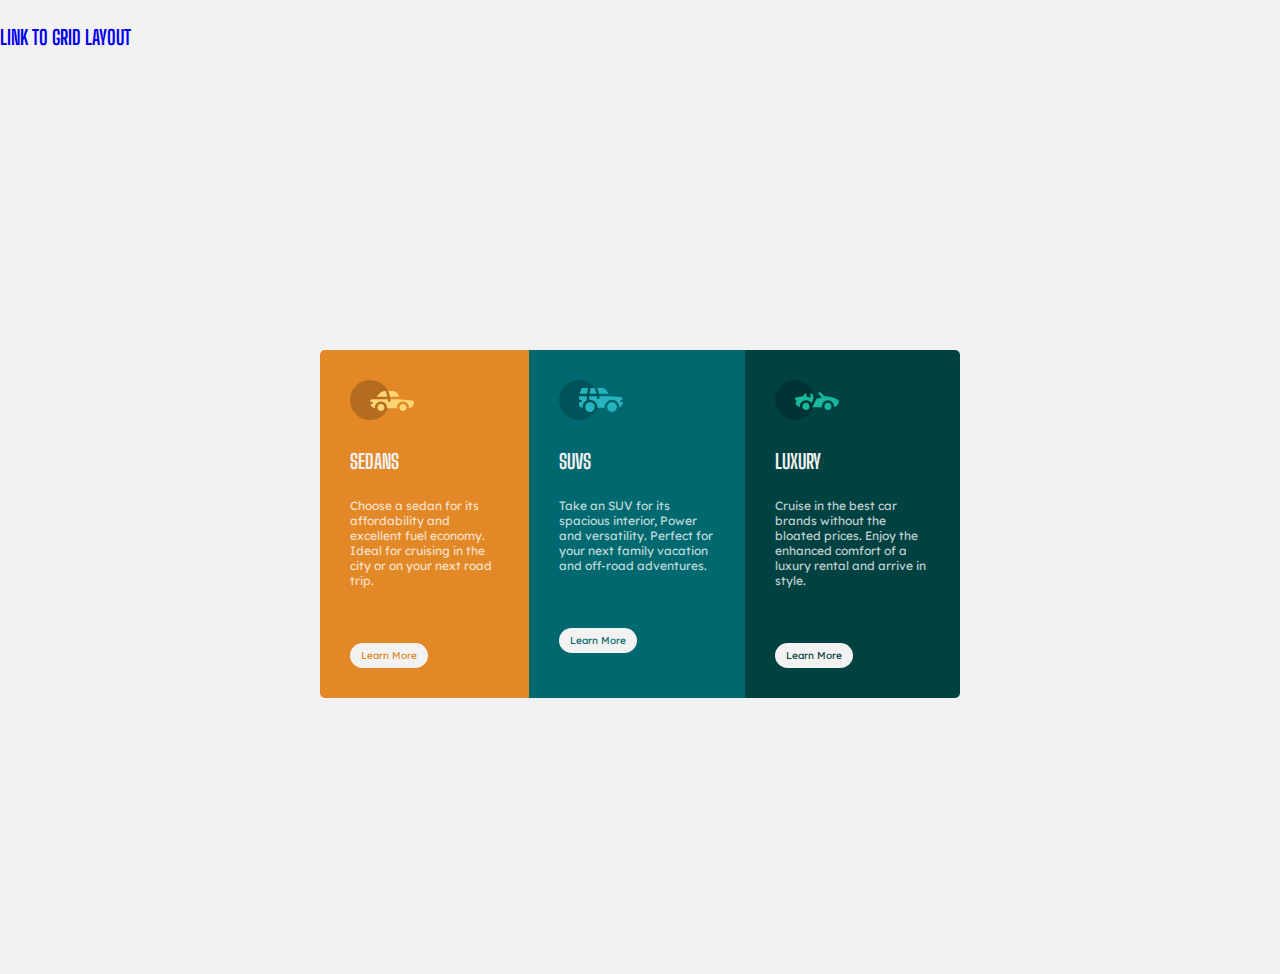
<file: index.html>
<!DOCTYPE html>
<html>
<head>
	<meta charset="utf-8">
	<meta name="viewport" content="width=device-width, initial-scale=1">
	<link href="https://fonts.googleapis.com/css2?family=Big+Shoulders+Display:wght@700&family=Lexend+Deca&display=swap" rel="stylesheet">
	<link rel="stylesheet" type="text/css" href="styleindex.css">
	<title>FLEX BOX</title>
</head>
<body>
	<header>
		<h3><a href="grid.html">LINK TO GRID LAYOUT</a></h3>
	</header>
    <main>
    	<div>
    	   <section id="sedan">
    	   	<svg width="64" height="40" xmlns="http://www.w3.org/2000/svg"><g fill="none" fill-rule="evenodd"><circle fill="#000" opacity=".201" cx="20" cy="20" r="20"/><path d="M52.936 24.11c1.942 0 3.517 1.542 3.517 3.445 0 1.903-1.575 3.445-3.517 3.445s-3.516-1.542-3.516-3.445c0-1.903 1.574-3.445 3.516-3.445zm-21.957 0c1.942 0 3.517 1.542 3.517 3.445 0 1.903-1.575 3.445-3.517 3.445s-3.516-1.542-3.516-3.445c0-1.903 1.574-3.445 3.516-3.445zm6.948-4.848v1.429c0 .716.61 1.293 1.348 1.259a1.295 1.295 0 001.225-1.295v-1.393h8.256l13.483 1.313c.956.093 1.676.881 1.676 1.814 0 2.89-2.126 5.303-4.926 5.819.397-3.557-2.458-6.62-6.053-6.62-3.646 0-6.504 3.14-6.039 6.723h-9.879c.466-3.588-2.397-6.722-6.039-6.722-3.595 0-6.45 3.062-6.052 6.62-2.14-.398-3.916-1.912-4.61-3.931h1.142c.731 0 1.32-.598 1.285-1.322-.033-.678-.629-1.2-1.322-1.2H20v-.251c0-1.274 1.066-2.243 2.306-2.243h15.62zM42.59 11c2.645 0 4.99 1.556 5.972 3.963l.726 1.779H40.17L38.413 11h4.178zm-6.865 0l1.758 5.741H26.505l3.357-3.654A6.502 6.502 0 0134.644 11h1.082z" fill="#FFD473" fill-rule="nonzero"/></g></svg>
    		<h3>SEDANS</h3>
    		<p>Choose a sedan for its affordability and excellent fuel economy. Ideal for cruising in the city or on your next road trip.</p>
    		<button>Learn More</button>
    	  </section>
    	<section id="suv">
    		<svg width="64" height="40" xmlns="http://www.w3.org/2000/svg"><g fill="none" fill-rule="evenodd"><circle fill="#000" opacity=".201" cx="20" cy="20" r="20"/><path d="M31.002 22.358c2.917 0 5.18 2.593 4.762 5.506a4.828 4.828 0 01-2.962 3.778 4.797 4.797 0 01-5.3-1.165c-1.188-1.26-1.235-2.613-1.263-2.613-.42-2.924 1.857-5.506 4.763-5.506zm22 0c3.457 0 5.798 3.567 4.41 6.744A4.816 4.816 0 0152.3 31.94a4.826 4.826 0 01-4.06-4.077c-.42-2.915 1.846-5.506 4.762-5.506zm-15.04-6.083v1.462a1.29 1.29 0 001.352 1.29c.693-.033 1.227-.631 1.227-1.326v-1.426h8.3l13.056.716a1.29 1.29 0 011.164.917c.27.895.446 1.477.563 1.87h-1.047c-.694 0-1.291.534-1.324 1.228a1.29 1.29 0 001.288 1.352h1.445c-.164 2.225-1.57 4.193-3.6 5.05.13-4.212-3.255-7.63-7.384-7.63-4.317 0-7.762 3.718-7.358 8.086h-7.285c.43-4.655-3.503-8.531-8.131-8.046v-3.543h7.734zm-10.312 0v4.308a7.4 7.4 0 00-4.006 7.274 3.874 3.874 0 01-3.642-3.864v-1.635h1.46a1.29 1.29 0 000-2.58h-1.461v-3.213l.003-.29h7.646zm14.986-8.196c2.65 0 5 1.592 5.984 4.055l.63 1.579a5.525 5.525 0 01-.065-.004l-.026-.002-.034-.002-.022-.002a4.178 4.178 0 00-.224-.006l-.098-.001h-.039l-.136-.001h-.052l-.326-.001H40.211L38.528 8.08zm-13.632 0l-1.122 5.616h-7.144l1.47-4.71a1.29 1.29 0 011.231-.906h5.565zm6.832 0l1.683 5.615h-7.007l1.121-5.615h4.203z" fill="#26B5C0" fill-rule="nonzero"/></g></svg>
    		<h3>SUVS</h3>
    		<p>Take an SUV for its spacious interior, Power and versatility. Perfect for your next family vacation and off-road adventures.</p>
    		<button>Learn More</button>
    	</section>
    	<section id="luxury">
    		<svg width="64" height="40" xmlns="http://www.w3.org/2000/svg"><g fill="none" fill-rule="evenodd"><circle fill="#000" opacity=".201" cx="20" cy="20" r="20"/><path d="M30.98 22.835c1.941 0 3.516 1.604 3.516 3.583 0 1.978-1.575 3.582-3.517 3.582s-3.516-1.604-3.516-3.582c0-1.979 1.574-3.583 3.516-3.583zm21.956 0c1.942 0 3.517 1.604 3.517 3.583 0 1.978-1.575 3.582-3.517 3.582s-3.516-1.604-3.516-3.582c0-1.979 1.574-3.583 3.516-3.583zm-9.143-10.45a1.27 1.27 0 011.819 0l3.715 3.784c4.444-.115 9.7 1.142 13.964 3.753.387.237.624.664.624 1.124 0 3.006-2.126 5.514-4.926 6.05.397-3.698-2.458-6.882-6.053-6.882-3.646 0-6.504 3.264-6.039 6.99h-9.669c.76-1.544.993-2.026 1.337-2.711l.082-.162c.421-.835 1.056-2.07 2.883-5.65 1.68-.023 3.47-.408 5.247-1.403l-2.984-3.04a1.328 1.328 0 010-1.854zm-7.68 1.064c.683-.2 1.395.202 1.592.898l.749 2.652a3.46 3.46 0 01-.247 2.51l-1.733 3.395-.216.424c-1.07-1.89-3.06-3.114-5.279-3.114-3.595 0-6.45 3.184-6.052 6.885-1.832-.347-3.414-1.537-4.278-3.276a1.331 1.331 0 01.117-1.376l.955-1.303-1.325-1.295c-.751-.735-.376-2.024.64-2.231l6.614-1.346.13-.026c.092-.019.145-.03.157-.031.314-.146 1.07-.591 1.07-1.506 0-.734.592-1.327 1.316-1.31.712.016 1.268.662 1.256 1.388a4.11 4.11 0 01-.348 1.611 22.69 22.69 0 014.7 1.146l-.7-2.473a1.314 1.314 0 01.882-1.622z" fill="#19B89D" fill-rule="nonzero"/></g></svg>
    		<h3>LUXURY</h3>
    		<p>Cruise in the best car brands without the bloated prices. Enjoy the enhanced comfort of a luxury rental and arrive in style.</p>
    		<button>Learn More</button>
        </section>
    	</div>
    </main>
</body>
</html>
</file>
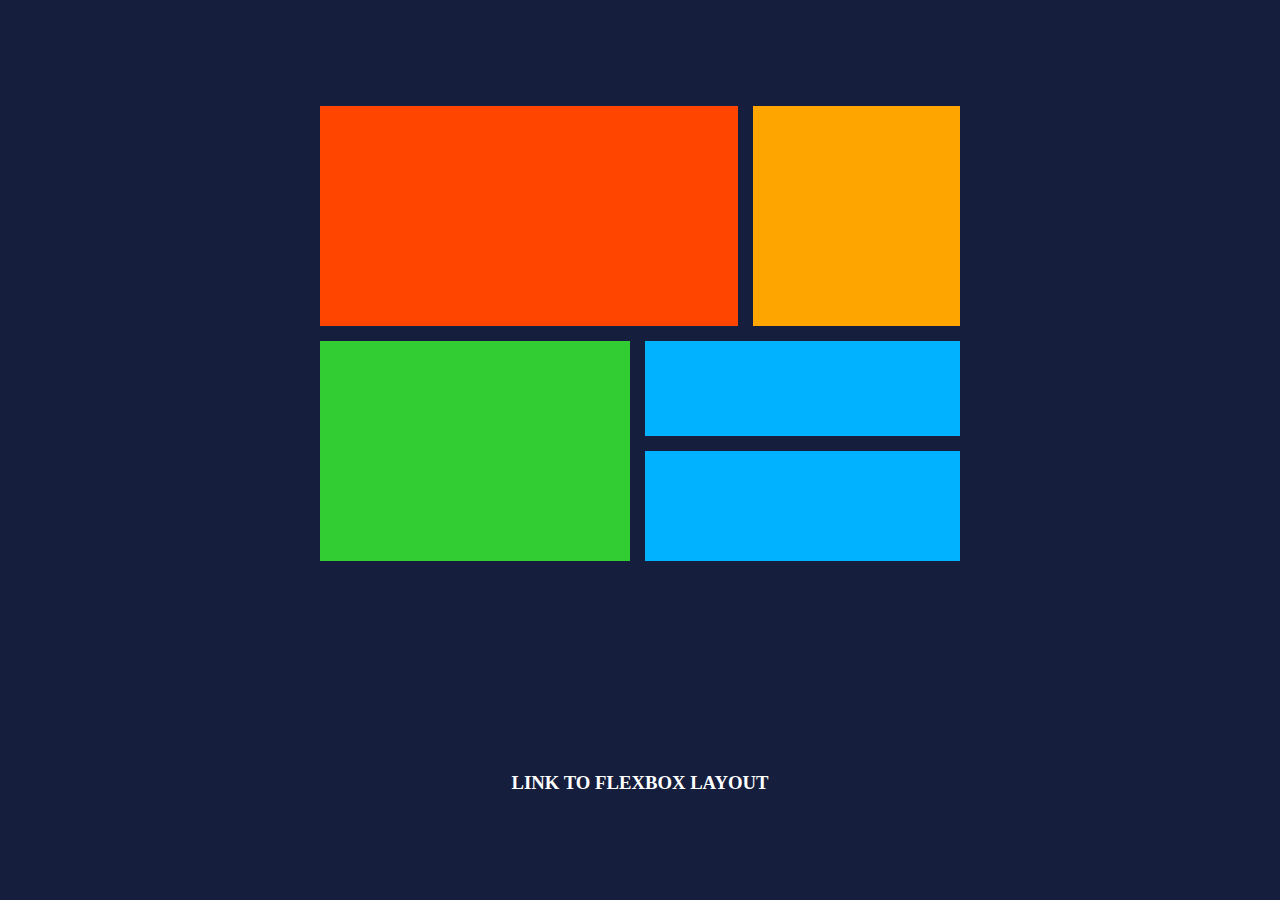
<file: grid.html>
<!DOCTYPE html>
<html>
<head>
	<meta charset="utf-8">
	<meta name="viewport" content="width=device-width, initial-scale=1">
	<link rel="stylesheet" type="text/css" href="stylegrid.css">
	<title>GRID</title>
</head>
<body>
   <main>
   	    <div class="itema"></div>
   	    <div class="itemb"></div>
   	    <div class="itemc"></div>
   	    <div class="itemd"></div>
   	    <div class="iteme"></div>
   </main> 
   <footer>
   	<h3><a href="index.html">LINK TO FLEXBOX LAYOUT</a></h3>
   </footer>
</body>
</html>
</file>
<file: styleindex.css>
* {
	padding: 0;
	margin: 0;
	box-sizing: border-box;
	text-decoration: none;
}
body {
	background-color: hsl(0, 0%, 95%);
}
main {
	display: flex;
	margin: auto;
	width: 50%;
	justify-content: center;
	align-items: center;
	height: 100vh;
	cursor: pointer;
}
div {
	display: flex;
}
section {
	padding: 30px;
}
h3 {
	color: hsl(0, 0%, 95%);
	font-size: 15px;
	padding-bottom: 25px;
	padding-top: 25px;
	font-family: 'Big Shoulders Display', cursive;
	font-weight: 700px;
	font-size: 20px;
}
p {
	color: hsla(0, 0%, 100%, 0.75);
	font-family: 'Lexend Deca', sans-serif;
	font-weight: 400px;
	padding-bottom: 25px;
	font-size: 12px;
}
#sedan {
    background-color: hsl(31, 77%, 52%);
    border-top-left-radius: 5px;
    border-bottom-left-radius: 5px;
}
#suv {
	background-color: hsl(184, 100%, 22%);
}
#luxury {
	background-color: hsl(179, 100%, 13%);
	border-top-right-radius: 5px;
    border-bottom-right-radius: 5px;
}
button {
    background-color: hsl(0, 0%, 95%);
    border-radius: 25px;
    border: none;
    padding: 6px 11px;
    margin-top: 30px;
    cursor: pointer;
    font-family: 'Lexend Deca', sans-serif;
    font-size: 10px;
}
#sedan button {
   color: hsl(31, 77%, 52%);
}
#suv button {
	color: hsl(184, 100%, 22%);
	
}
#luxury button {
	color: hsl(179, 100%, 13%);
}
</file>
<file: stylegrid.css>
* {
	padding: 0;
	margin: 0;
	text-decoration: none;
}
body {
	background-color: #151E3D;
	display: grid;
	place-items: center;
	height: 100vh;
}
a {
	color: white;
	margin-right: ;
}
main {
	display: grid;
	grid-template-areas:
    "a a a a b b"
    "c c c d d d"
    "c c c e e e"
	;
	grid-gap: 15px;
	width: 50%;
	margin: auto;
}
main div {
	padding: 10px;
	text-align: center;
	height: 200px;
}
.itema {
	background-color: orangered;
	grid-area: a;
}
.itemb {
	background-color: orange;
	grid-area: b;
}
.itemc {
	background-color: limegreen;
	grid-area: c;
}
.itemd {
	background-color: #00B2FF;
	grid-area: d;
	height: 75px;
}
.iteme {
	background-color: #00B2FF;
	grid-area: e;
	height: 90px;
}
</file>
